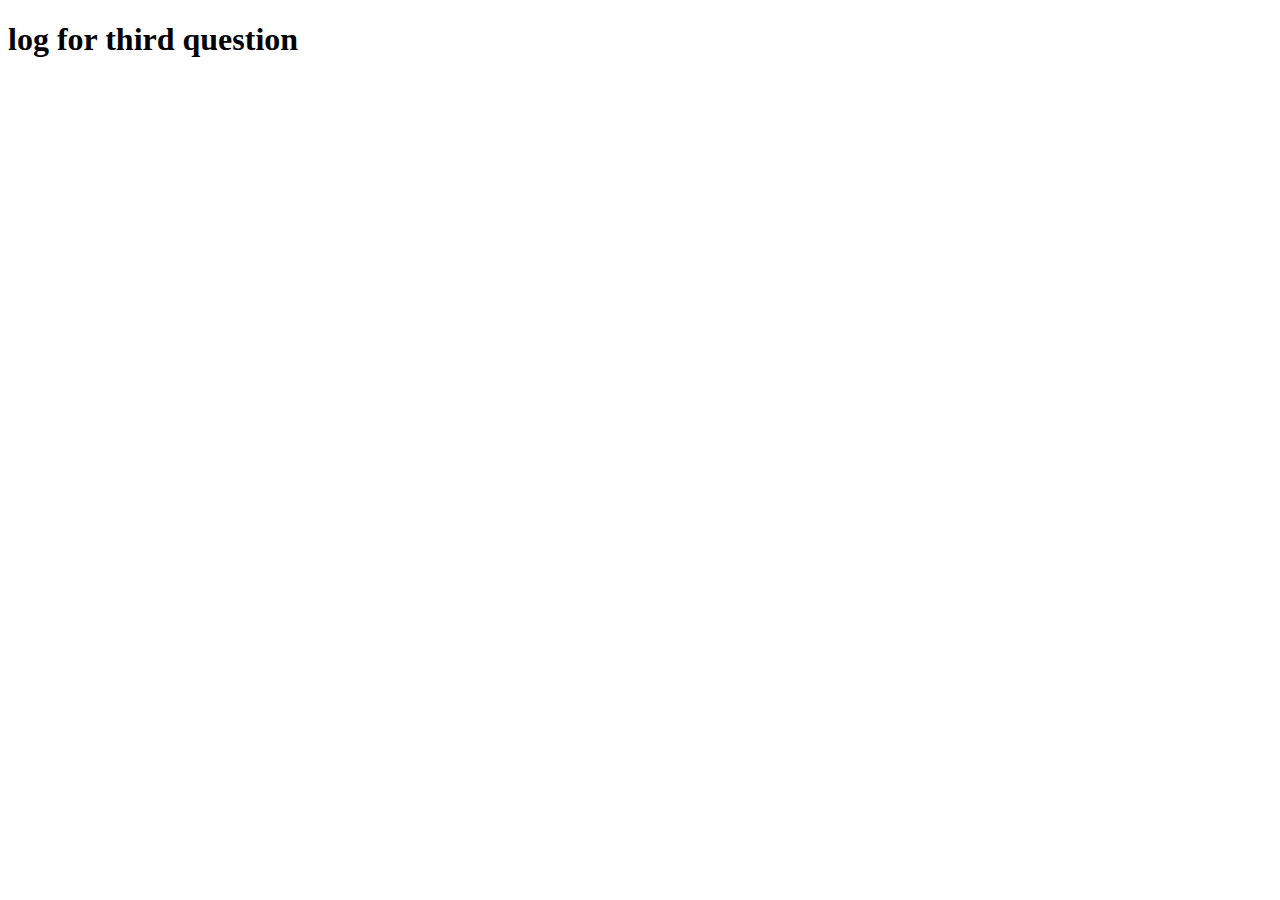
<file: index.html>
<!DOCTYPE html>
<html lang="en">
<head>
    <meta charset="UTF-8">
    <meta name="viewport" content="width=device-width, initial-scale=1.0">
    <title>Document</title>
</head>
<body>
    <script src="./1-js-20.js"></script>
    <script src="./3-js-20.js"></script>
</body>
</html>
</file>
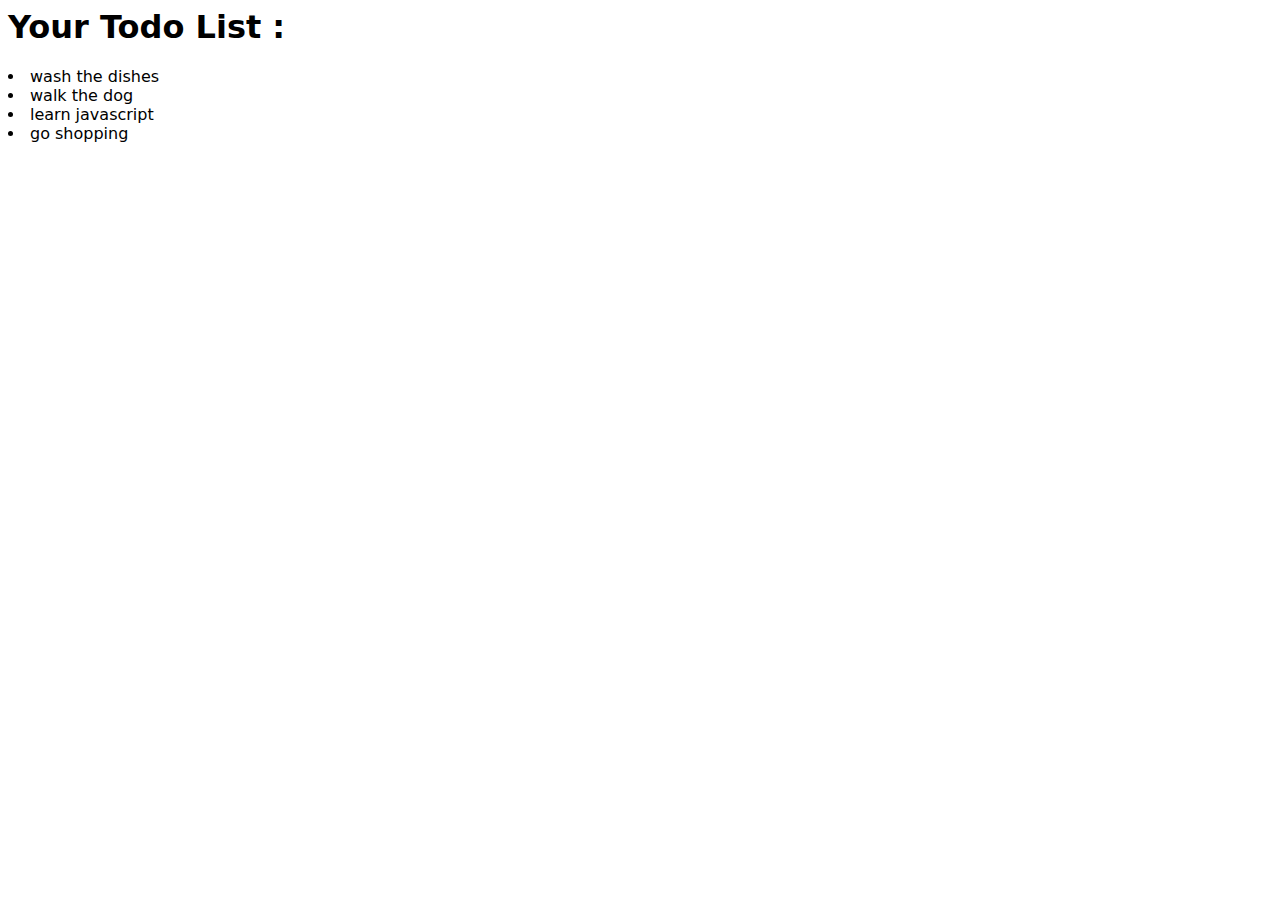
<file: 4-todo-list/index.html>
<!DOCTYPE >
<html lang="en_US">
  <head>
    <title>JS Week 2 - Exercises - todo-list</title>
    <meta charset="utf-8" />
    <link rel="stylesheet" href="style.css" />
  </head>
  <body>
    <div id="content">
      <!-- 
        DO NOT EDIT.
        Your work should be put in here using JavaScript.
      -->
    </div>

    <script src="script.js"></script>
  </body>
</html>
</file>
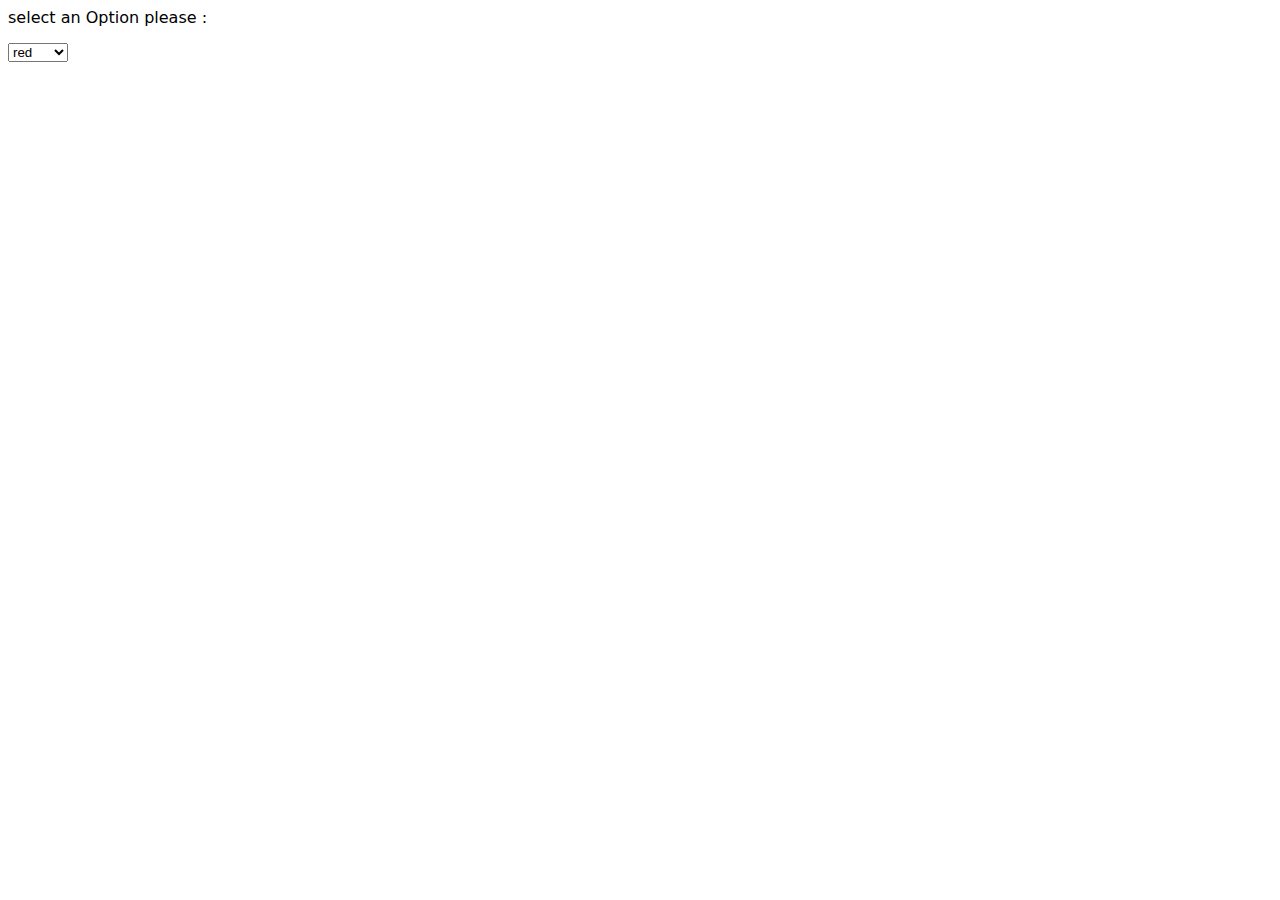
<file: 5-list-of-colors/index.html>
<!DOCTYPE >
<html lang="en_US">
  <head>
    <title>JS Week 2 - Exercises - list-of-colours</title>
    <meta charset="utf-8" />
    <link rel="stylesheet" href="style.css" />
  </head>
  <body>
    <div id="content">
      <!-- 
        DO NOT EDIT.
        Your work should be put in here using JavaScript.
      -->
    </div>

    <script src="script.js"></script>
  </body>
</html>
</file>
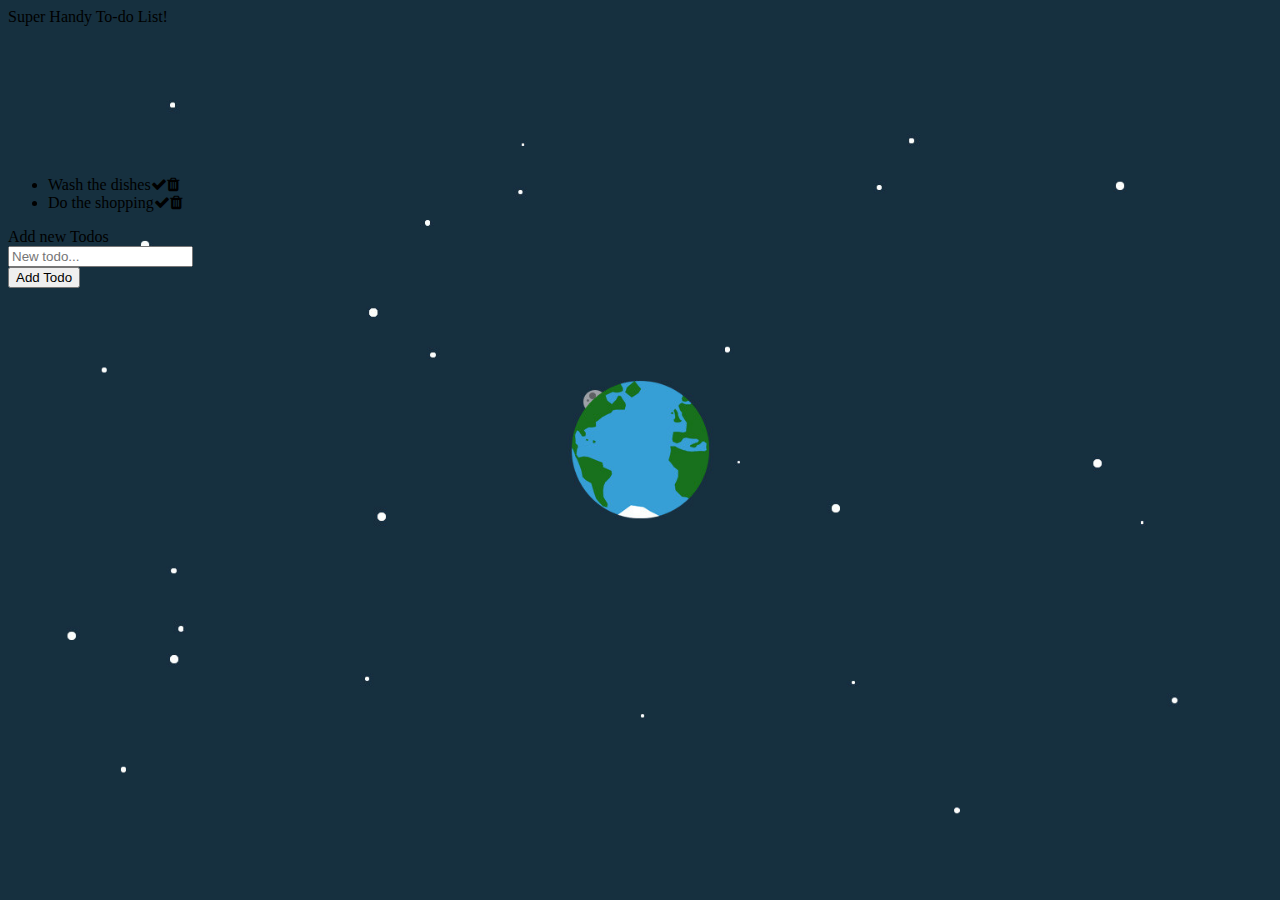
<file: todo-list/index.html>
<!DOCTYPE html>
<html lang="en">
  <head>
    <meta charset="UTF-8" />
    <meta name="viewport" content="width=device-width, initial-scale=1.0" />
    <title>Super Handy To-do List</title>
    <link
      href="https://cdn.jsdelivr.net/npm/bootstrap@5.0.0-beta1/dist/css/bootstrap.min.css"
      rel="stylesheet"
      integrity="sha384-giJF6kkoqNQ00vy+HMDP7azOuL0xtbfIcaT9wjKHr8RbDVddVHyTfAAsrekwKmP1"
      crossorigin="anonymous"
    />
    <link
      rel="stylesheet"
      href="https://maxcdn.bootstrapcdn.com/font-awesome/4.7.0/css/font-awesome.min.css"
    />
    <link rel="stylesheet" href="./style.css" />
  </head>

  <body>
    <nav class="navbar navbar-expand-lg navbar-light bg-light">
      <div class="container-fluid">Super Handy To-do List!</div>
    </nav>
    <div id="content" class="container site-content">
      <div class="container">
        <div class="row gx-5">
          <div class="col-sm">
            <ul id="todo-list" class="list-group">
              <!-- This is how the todos look in html - try to make the functionality to create them using Javascript - don't worry about the class names for now just copy and paste them -->
              <!-- <li class="list-group-item d-flex justify-content-between align-items-center">
              Wash the dishes
              <span class="badge bg-primary rounded-pill"> -->
              <!-- each of these <i> tags will need an event listener when we create them in Javascript -->
              <!-- <i class="fa fa-check" aria-hidden="true"></i>
                <i class="fa fa-trash" aria-hidden="true"></i>
              </span>
            </li>
            <li class="list-group-item d-flex justify-content-between align-items-center"
              style="text-decoration: line-through">
              Do the shopping
              <span class="badge bg-primary rounded-pill">
                <i class="fa fa-check" aria-hidden="true"></i>
                <i class="fa fa-trash" aria-hidden="true"></i>
              </span>
            </li> -->
            </ul>
          </div>
          <div class="col-sm">
            <div class="card">
              <div class="card-header">Add new Todos</div>
              <div class="card-body">
                <form class="row g-3">
                  <div class="col-auto">
                    <input
                      class="form-control"
                      id="todoInput"
                      placeholder="New todo..."
                    />
                  </div>
                  <div class="col-auto">
                    <button
                      onclick="addNewTodo(event)"
                      class="btn btn-primary mb-3"
                    >
                      Add Todo
                    </button>
                  </div>
                </form>
              </div>
            </div>
          </div>
        </div>
      </div>
    </div>
  </body>

  <script src="./script.js"></script>
</html>
</file>
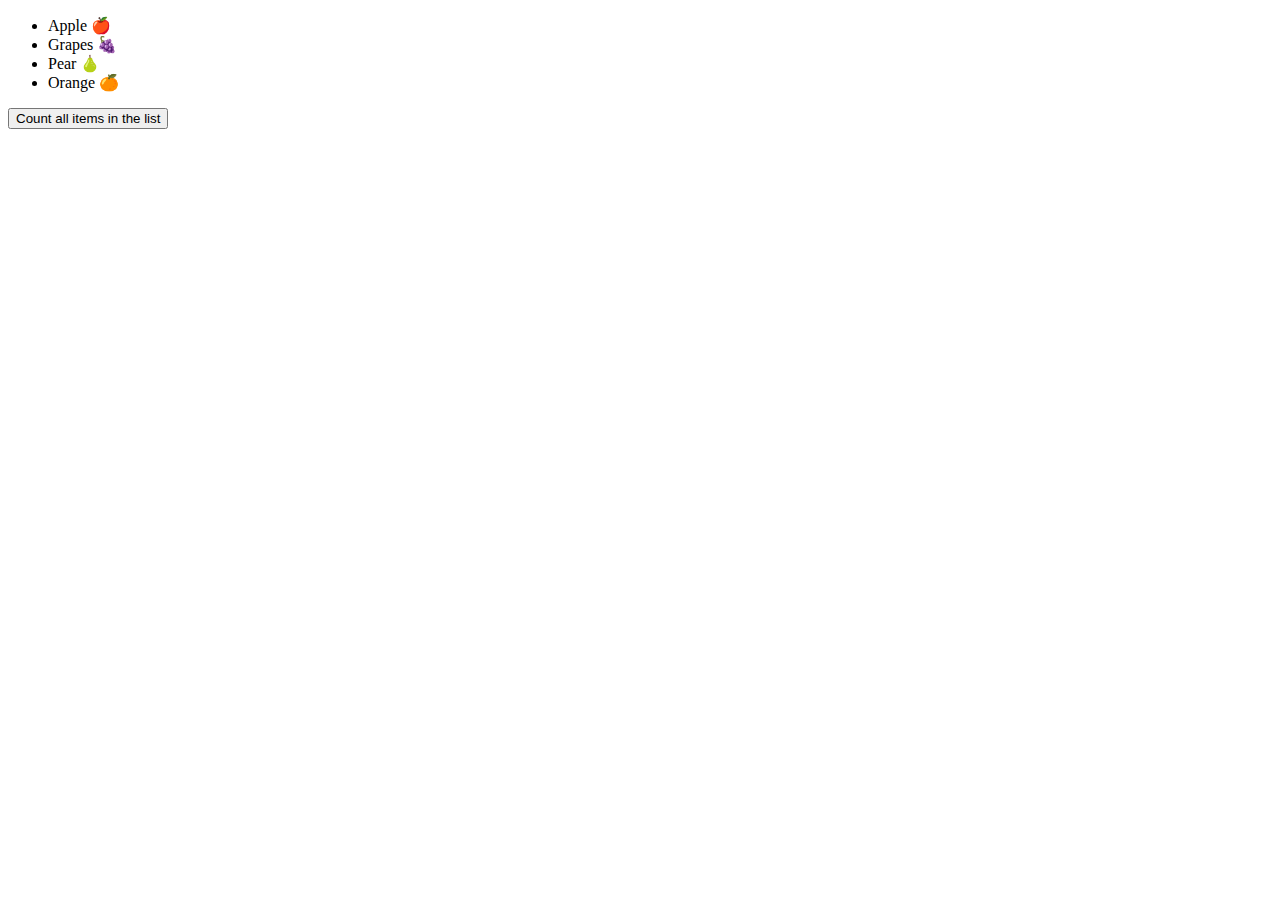
<file: 1-countItems.html>
<!DOCTYPE html>
<html lang="en">

<head>
    <meta charset="UTF-8">
    <meta name="viewport" content="width=device-width, initial-scale=1.0">
    <title>Document</title>
</head>

<body>
    <ul>
        <li>Apple 🍎</li>
        <li>Grapes 🍇</li>
        <li>Pear 🍐</li>
        <li>Orange 🍊</li>
    </ul>
    <input type="button" value="Count all items in the list">

    <script src="./1-countItems.js"></script>
</body>

</html>
</file>
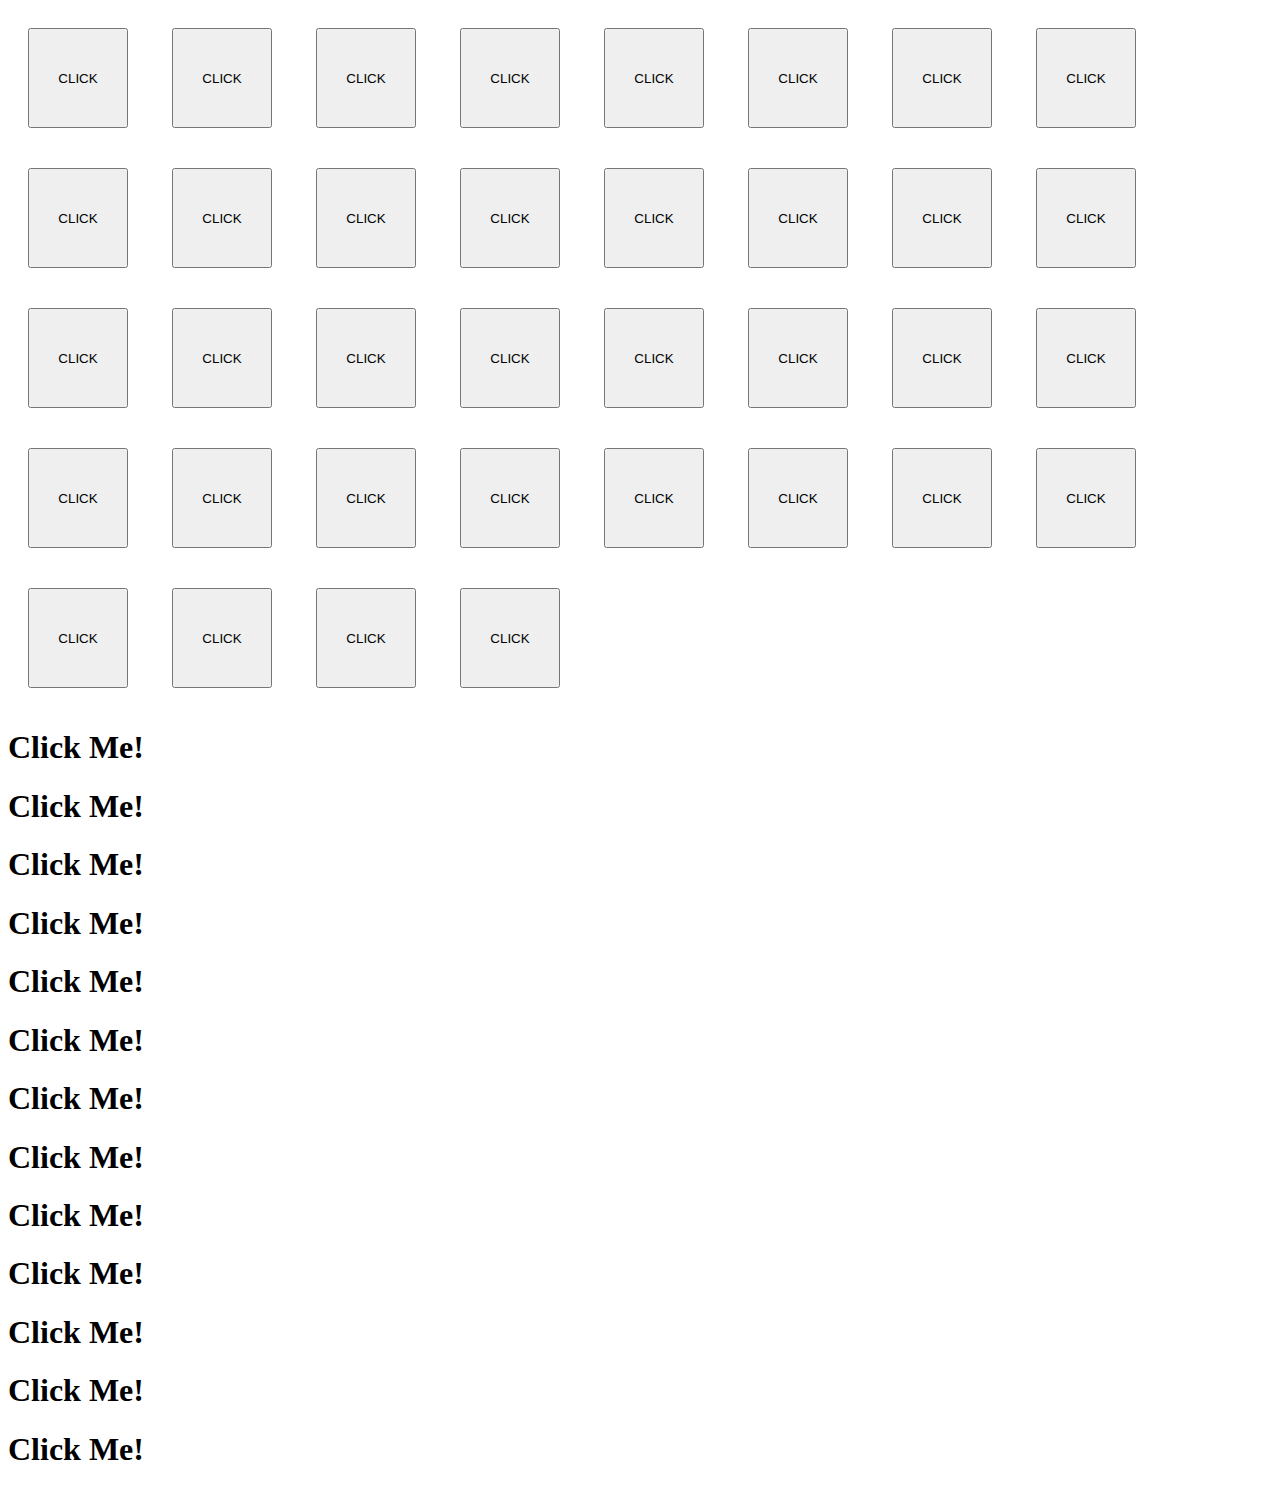
<file: 2-js-20.html>
<!DOCTYPE html>
<html lang="en">

<head>
  <meta charset="UTF-8" />
  <meta name="viewport" content="width=device-width, initial-scale=1.0" />
  <title>Events and This</title>

  <style>
    button {
      width: 100px;
      height: 100px;
      margin: 20px;
    }
  </style>
</head>

<body>
  <button>CLICK</button>
  <button>CLICK</button>
  <button>CLICK</button>
  <button>CLICK</button>
  <button>CLICK</button>
  <button>CLICK</button>
  <button>CLICK</button>
  <button>CLICK</button>
  <button>CLICK</button>
  <button>CLICK</button>
  <button>CLICK</button>
  <button>CLICK</button>
  <button>CLICK</button>
  <button>CLICK</button>
  <button>CLICK</button>
  <button>CLICK</button>
  <button>CLICK</button>
  <button>CLICK</button>
  <button>CLICK</button>
  <button>CLICK</button>
  <button>CLICK</button>
  <button>CLICK</button>
  <button>CLICK</button>
  <button>CLICK</button>
  <button>CLICK</button>
  <button>CLICK</button>
  <button>CLICK</button>
  <button>CLICK</button>
  <button>CLICK</button>
  <button>CLICK</button>
  <button>CLICK</button>
  <button>CLICK</button>
  <button>CLICK</button>
  <button>CLICK</button>
  <button>CLICK</button>
  <button>CLICK</button>

  <h1>Click Me!</h1>
  <h1>Click Me!</h1>
  <h1>Click Me!</h1>
  <h1>Click Me!</h1>
  <h1>Click Me!</h1>
  <h1>Click Me!</h1>
  <h1>Click Me!</h1>
  <h1>Click Me!</h1>
  <h1>Click Me!</h1>
  <h1>Click Me!</h1>
  <h1>Click Me!</h1>
  <h1>Click Me!</h1>
  <h1>Click Me!</h1>

  <script src="./2-js-20.js"></script>
</body>

</html>
</file>
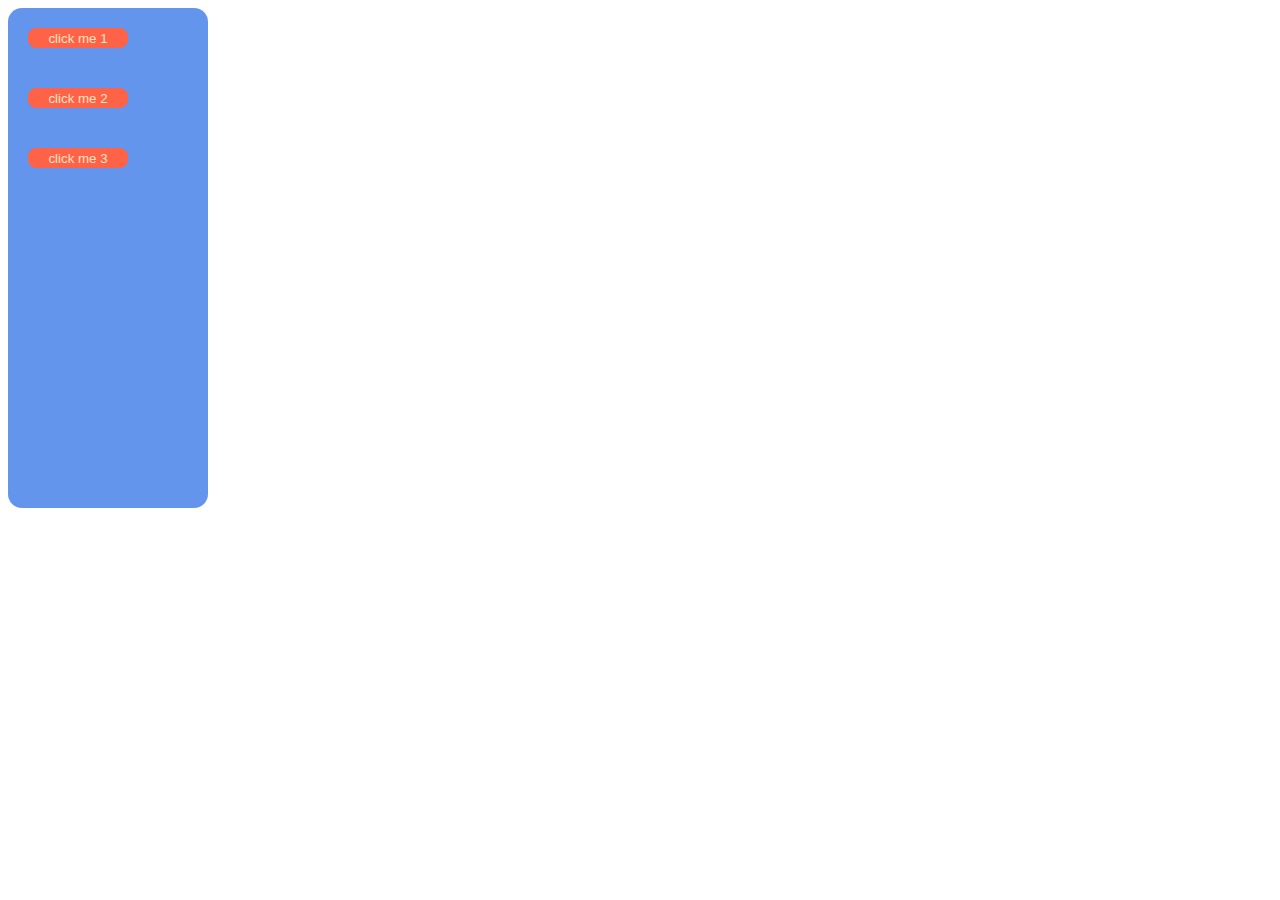
<file: 6-JS-19-Q6.html>
<!DOCTYPE html>
<html lang="en">

<head>
  <meta charset="UTF-8" />
  <meta name="viewport" content="width=device-width, initial-scale=1.0" />
  <link rel="stylesheet" href="./6-JS-19-Q6.css" />
  <title>Circle Game</title>
</head>

<body>
  <div class="parent">
    <button class="child1">click me 1</button>
    <button class="child2">click me 2</button>
    <button class="child3">click me 3</button>
  </div>

  <script src="./6-JS-19-Q6.js"></script>
</body>

</html>
</file>
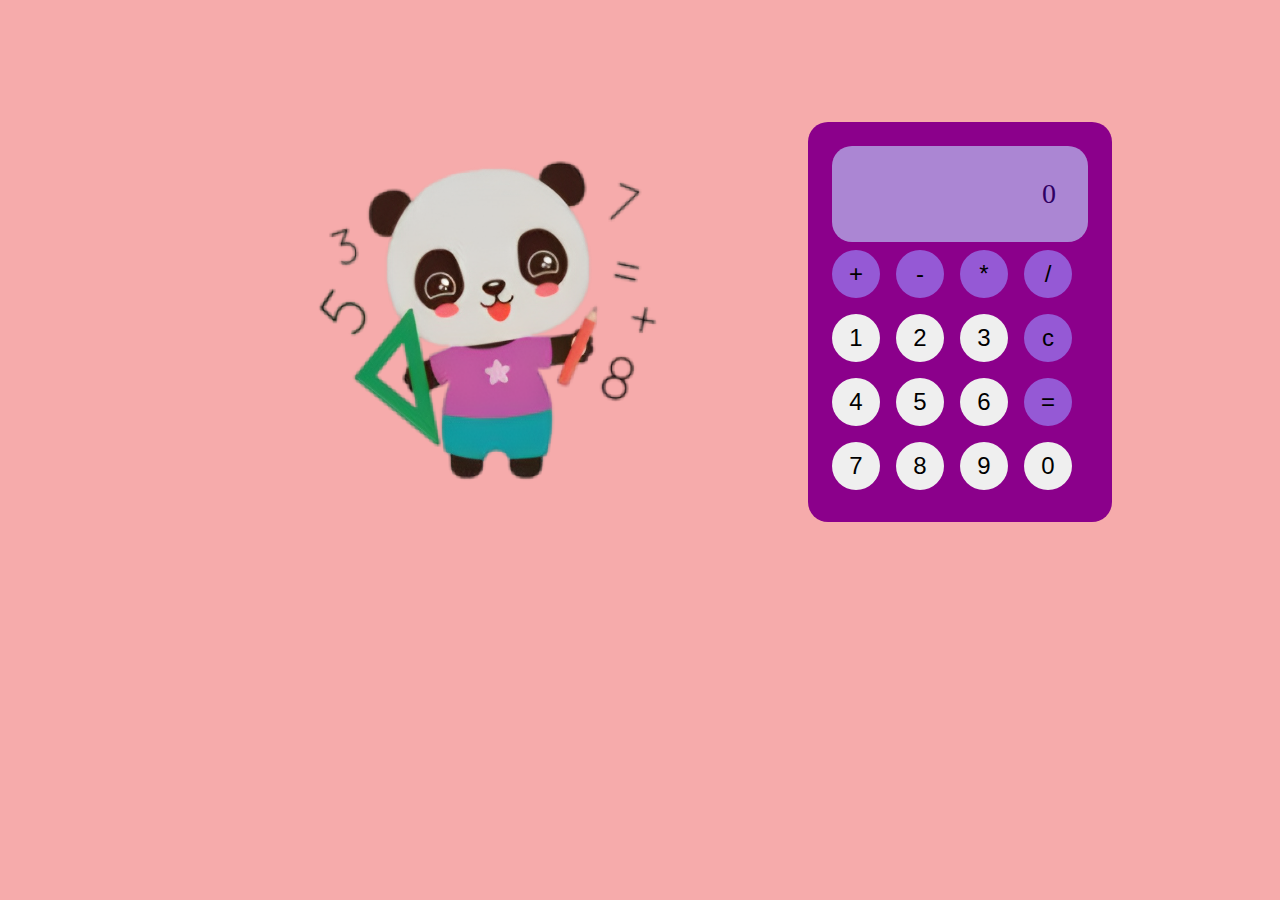
<file: calculator.html>
<!DOCTYPE html>
<html lang="en">
  <head>
    <meta charset="UTF-8" />
    <meta name="viewport" content="width=device-width, initial-scale=1.0" />
    <link rel="stylesheet" href="./calculator.css" />
    <title>Calculator</title>
  </head>
  <body>
    <section class="hole">
      <div>
        <img src="./calc.png" alt="panda" class="image">
      </div>
      <div class="calculator">
        <section class="outputs">
          <div class="current">0</div>
        </section>
        <button class="calc-buttons operands count">+</button>
        <button class="calc-buttons operands count">-</button>
        <button class="calc-buttons operands count">*</button>
        <button class="calc-buttons operands count">/</button>
        <button class="calc-buttons numbers">1</button>
        <button class="calc-buttons numbers">2</button>
        <button class="calc-buttons numbers">3</button>
        <button class="calc-buttons operands clear">c</button>
        <button class="calc-buttons numbers">4</button>
        <button class="calc-buttons numbers">5</button>
        <button class="calc-buttons numbers">6</button>
        <button class="calc-buttons operands count">=</button>
        <button class="calc-buttons numbers">7</button>
        <button class="calc-buttons numbers">8</button>
        <button class="calc-buttons numbers">9</button>
        <button class="calc-buttons numbers">0</button>
      </div>
    </section>
    <script src="./calculator.js"></script>
  </body>
</html>
</file>
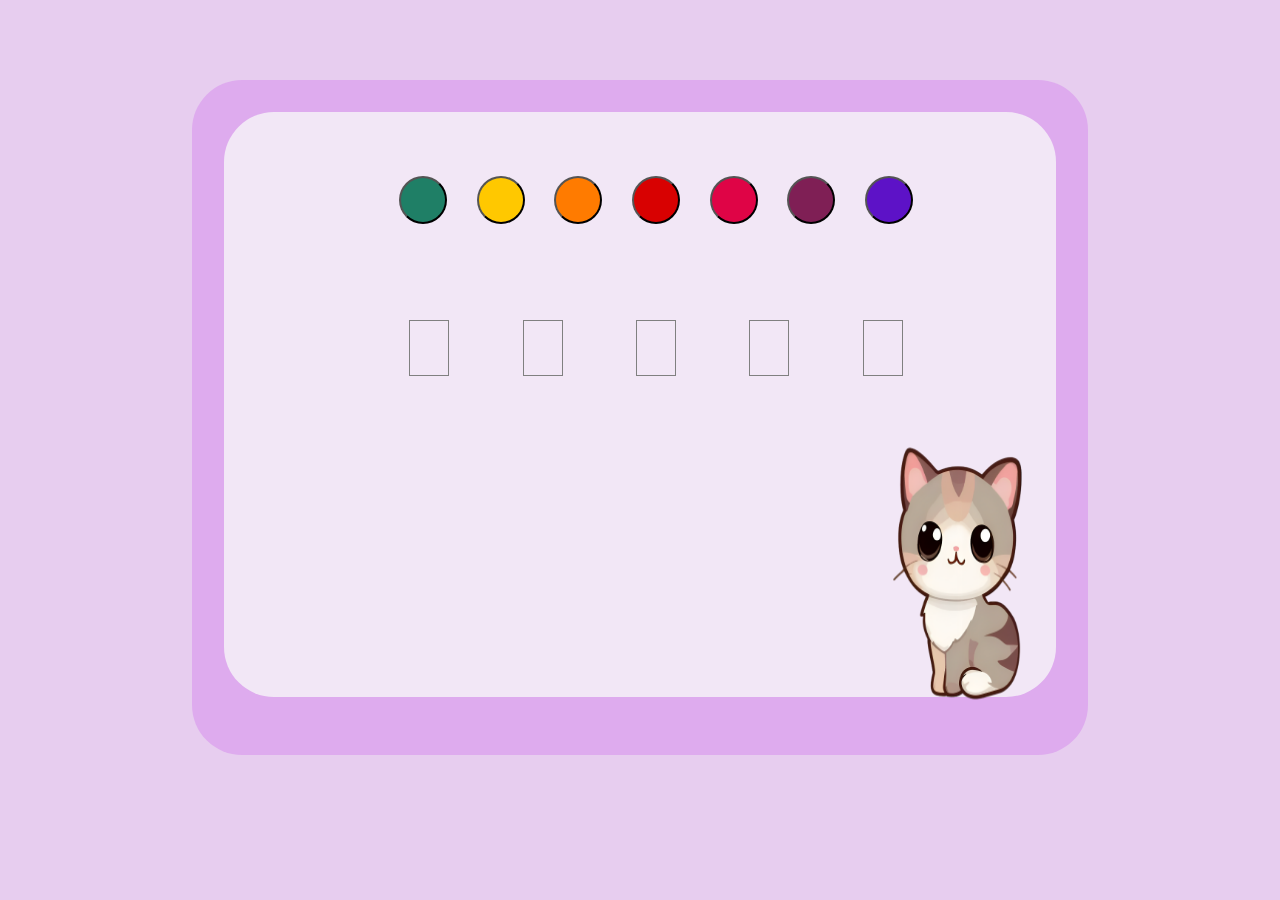
<file: colors.html>
<!DOCTYPE html>
<html lang="en">
  <head>
    <meta charset="UTF-8" />
    <meta name="viewport" content="width=device-width, initial-scale=1.0" />
    <link rel="stylesheet" href="./colors.css" />
    <title>Color Pallet</title>
  </head>
  <body>
    <main>
      <section class="main" id="outer-section">
        <section class="main" id="inner-section">
          <section class="circles">
            <button class="each-button" id="green"></button>
            <button class="each-button" id="yellow"></button>
            <button class="each-button" id="orange"></button>
            <button class="each-button" id="red"></button>
            <button class="each-button" id="orange-red"></button>
            <button class="each-button" id="maroon"></button>
            <button class="each-button" id="indigo"></button>
          </section>
          <section class="square">
            <div class="squares" id="first"></div>
            <div class="squares" id="second"></div>
            <div class="squares" id="third"></div>
            <div class="squares" id="fourth"></div>
            <div class="squares" id="fifth"></div>
          </section>
          <div id="cat-picture">
            <img src="./cat.png" alt="cat" />
          </div>
        </section>
      </section>
    </main>
    <script src="./colors.js"></script>
  </body>
</html>
</file>
<file: 4-todo-list/style.css>
html,
body {
  font-family: "Source Sans Pro", -apple-system, system-ui, BlinkMacSystemFont,
    "Segoe UI", Roboto, "Helvetica Neue", Arial, sans-serif;
}

.site-footer {
  margin-top: 4em;
}

.site-footer p {
  border-top: 1px solid #dccdc6;
  padding-top: 2em;
  padding-bottom: 2em;
}

.navbar-brand > img {
  max-height: 40px;
  width: auto;
}

.navbar-light .navbar-nav .nav-link {
  color: #292b2c;
  font-weight: 600;
  text-transform: uppercase;
}

/* Buttons */
.btn {
  border-radius: 0.15em;
}

/* Alert */
.alert {
  position: relative;
  margin-top: 2em;
  margin-bottom: 3em;
  padding-top: 1.5em;
  padding-bottom: 1.5em;
  border: 1px solid #dccdc6;
  border-radius: 0;
  font-size: 0.85rem;
  line-height: 1.3em;
  background: transparent;
  color: #292b2c;
}

.alert:before {
  content: "";
  position: absolute;
  left: -1px;
  top: 0;
  height: 100%;
  width: 1px;
  background: #ce5f31;
}

/* Jumbotron */
.jumbotron {
  border-radius: 0;
}

/* Headings */
.heading-underline {
  position: relative;
  margin-bottom: 2em;
  padding-bottom: 0.5em;
  border-bottom: 1px solid #dccdc6;
  font-size: 1rem;
  font-weight: 600;
  text-transform: uppercase;
}

.heading-underline:before {
  content: "";
  position: absolute;
  bottom: -1px;
  left: 0;
  width: 25%;
  height: 1px;
  max-width: 100px;
  background: #ce5f31;
}

/* Article */
.article {
  margin-bottom: 2em;
}

.article-title {
  margin-bottom: 0.5em;
  font-weight: 700;
}

.article-read-more a {
  font-size: 0.85em;
  font-weight: 700;
  text-decoration: uppercase;
}

.article-read-more a:hover,
.article-read-more a:focus {
  text-decoration: none;
}

.article-read-more .fa {
  margin-right: 0.5em;
  color: #ce5f31;
}

.article-read-more:last-child {
  margin-bottom: 0;
}

.red {
  background-color: red;
}

.addArticle {
  margin-bottom: 10px;
}

#addArticleBtn {
  margin-left: 20px;
  height: 37px;
}

.colorButton {
  margin-bottom: 20px;
  margin-right: 20px;
  width: 100px;
  height: 50px;
}

#blueBtn {
  background: #588fbd;
}

#orangeBtn {
  background: #f0ad4e;
}

#greenBtn {
  background: #87ca8a;
}

@media screen and (min-width: 992px) {
  .navbar-brand > img {
    max-height: 80px;
  }
}
</file>
<file: 5-list-of-colors/style.css>
html,
body {
  font-family: "Source Sans Pro", -apple-system, system-ui, BlinkMacSystemFont,
    "Segoe UI", Roboto, "Helvetica Neue", Arial, sans-serif;
}

.site-footer {
  margin-top: 4em;
}

.site-footer p {
  border-top: 1px solid #dccdc6;
  padding-top: 2em;
  padding-bottom: 2em;
}

.navbar-brand > img {
  max-height: 40px;
  width: auto;
}

.navbar-light .navbar-nav .nav-link {
  color: #292b2c;
  font-weight: 600;
  text-transform: uppercase;
}

/* Buttons */
.btn {
  border-radius: 0.15em;
}

/* Alert */
.alert {
  position: relative;
  margin-top: 2em;
  margin-bottom: 3em;
  padding-top: 1.5em;
  padding-bottom: 1.5em;
  border: 1px solid #dccdc6;
  border-radius: 0;
  font-size: 0.85rem;
  line-height: 1.3em;
  background: transparent;
  color: #292b2c;
}

.alert:before {
  content: "";
  position: absolute;
  left: -1px;
  top: 0;
  height: 100%;
  width: 1px;
  background: #ce5f31;
}

/* Jumbotron */
.jumbotron {
  border-radius: 0;
}

/* Headings */
.heading-underline {
  position: relative;
  margin-bottom: 2em;
  padding-bottom: 0.5em;
  border-bottom: 1px solid #dccdc6;
  font-size: 1rem;
  font-weight: 600;
  text-transform: uppercase;
}

.heading-underline:before {
  content: "";
  position: absolute;
  bottom: -1px;
  left: 0;
  width: 25%;
  height: 1px;
  max-width: 100px;
  background: #ce5f31;
}

/* Article */
.article {
  margin-bottom: 2em;
}

.article-title {
  margin-bottom: 0.5em;
  font-weight: 700;
}

.article-read-more a {
  font-size: 0.85em;
  font-weight: 700;
  text-decoration: uppercase;
}

.article-read-more a:hover,
.article-read-more a:focus {
  text-decoration: none;
}

.article-read-more .fa {
  margin-right: 0.5em;
  color: #ce5f31;
}

.article-read-more:last-child {
  margin-bottom: 0;
}

.red {
  background-color: red;
}

.addArticle {
  margin-bottom: 10px;
}

#addArticleBtn {
  margin-left: 20px;
  height: 37px;
}

.colorButton {
  margin-bottom: 20px;
  margin-right: 20px;
  width: 100px;
  height: 50px;
}

#blueBtn {
  background: #588fbd;
}

#orangeBtn {
  background: #f0ad4e;
}

#greenBtn {
  background: #87ca8a;
}

@media screen and (min-width: 992px) {
  .navbar-brand > img {
    max-height: 80px;
  }
}
</file>
<file: todo-list/style.css>
body {
    background-image: url(assets/world.jpg);
    background-repeat: no-repeat;
    background-attachment: fixed;
    background-position: center;
    background-size: auto 100%;
  }

  .container {
    margin-top: 150px;
    width: 90%;
  }
</file>
<file: 6-JS-19-Q6.css>
.parent{
 background-color: cornflowerblue;
 height: 500px;
 width: 200px;
border-radius: 14px;
display: flex;
flex-direction: column;
}

.child1, .child2, .child3{
border: 1px  solid tomato ;
margin: 20px;
width: 100px;
height: 20px;
border-radius: 8px;
color: bisque;
background-color: tomato;
}
</file>
<file: calculator.css>
* {
    margin: 0;
    padding: 0;
    box-sizing: border-box;
    font-weight: normal;
}
body {
    background-color: rgba(245, 160, 160, 0.881);
}
.image {
    width: 40rem;
    height: 40rem;
}
.hole {
    display: flex;
    flex-direction: row;
    flex-wrap: wrap;
    justify-content: center;
    align-items: center;
}
.calculator {
    background-color: darkmagenta;
    display: grid;
    justify-content: center;
    align-items: center;
    align-content: center;
    height: fit-content;
    padding: 1.5rem;
    border-radius: 20px;
    grid-template-columns: repeat(4, 4rem);
    grid-template-rows: minmax(3rem, auto) repeat(4, 4rem);
}
.calc-buttons {
    width: 3rem;
    height: 3rem;
    border-radius: 50%;
    border: none;
    cursor: pointer;
    font-size: 1.5rem;
}
.operands {
  background-color: rgb(149, 89, 213);
}
.calc-buttons:hover {
  background-color: rgb(171, 134, 211);
}
.outputs {
  grid-column: 1/-1;
  background-color: rgba(171, 134, 211);
  display: flex;
  align-items: flex-end;
  justify-content: space-evenly;
  flex-direction: column;
  padding: 2rem;
  border-radius: 20px;
  word-wrap: break-word;
  word-break: break-all;
}
.operand{
    color: rgba(67, 52, 83, 0.849);
    font-size: 1rem;
}
.current{
    color: rgb(48, 0, 99);
    font-size: 1.75rem;
}
</file>
<file: colors.css>
* {
  margin: 0;
  padding: 0;
  box-sizing: border-box;
}
body {
  background-color: rgb(231, 205, 239);
  display: flex;
  flex-direction: column;
  justify-content: center;
  align-items: center;
  flex-wrap: wrap;
  align-content: center;
}
.main {
  border-radius: 50px;
}
#outer-section {
  width: 70vw;
  height: 75vh;
  background-color: rgb(222, 171, 238);
  margin: 5rem;
  padding: 2rem;
}
#inner-section {
  width: 65vw;
  height: 65vh;
  background-color: rgb(242, 231, 246);
  position: relative;
}
.circles {
  display: flex;
  justify-content: space-around;
  align-items: center;
  align-content: space-between;
  flex-wrap: wrap;
  width: 50vw;
  margin: 0 7rem;
  padding: 4rem 3rem;
}
.each-button {
  width: 3rem;
  height: 3rem;
  border-radius: 50%;
}
#green {
  background-color: rgba(31, 127, 102, 1);
}
#yellow {
  background-color: rgba(255, 200, 0, 1);
}
#orange {
  background-color: rgba(255, 123, 0, 1);
}
#red {
  background-color: rgba(216, 1, 1, 1);
}
#orange-red {
  background-color: rgba(223, 4, 70, 1);
}
#maroon {
  background-color: rgba(127, 31, 85, 1);
}
#indigo {
  background-color: rgba(93, 18, 199, 1);
}
.square {
  display: flex;
  justify-content: space-evenly;
  align-items: center;
  align-content: center;
  flex-wrap: wrap;
  width: 50vw;
  margin: 0 7rem;
  padding-top: 2rem;
}
.squares {
  width: 2.5rem;
  height: 3.5rem;
  border: 1px solid gray;
}
#cat-picture {
  display: flex;
  justify-content: flex-end
}
img {
  width: 20rem;
  height: 20rem;
  position: absolute;
  bottom: -2rem;
  right: -4rem;
}
</file>
